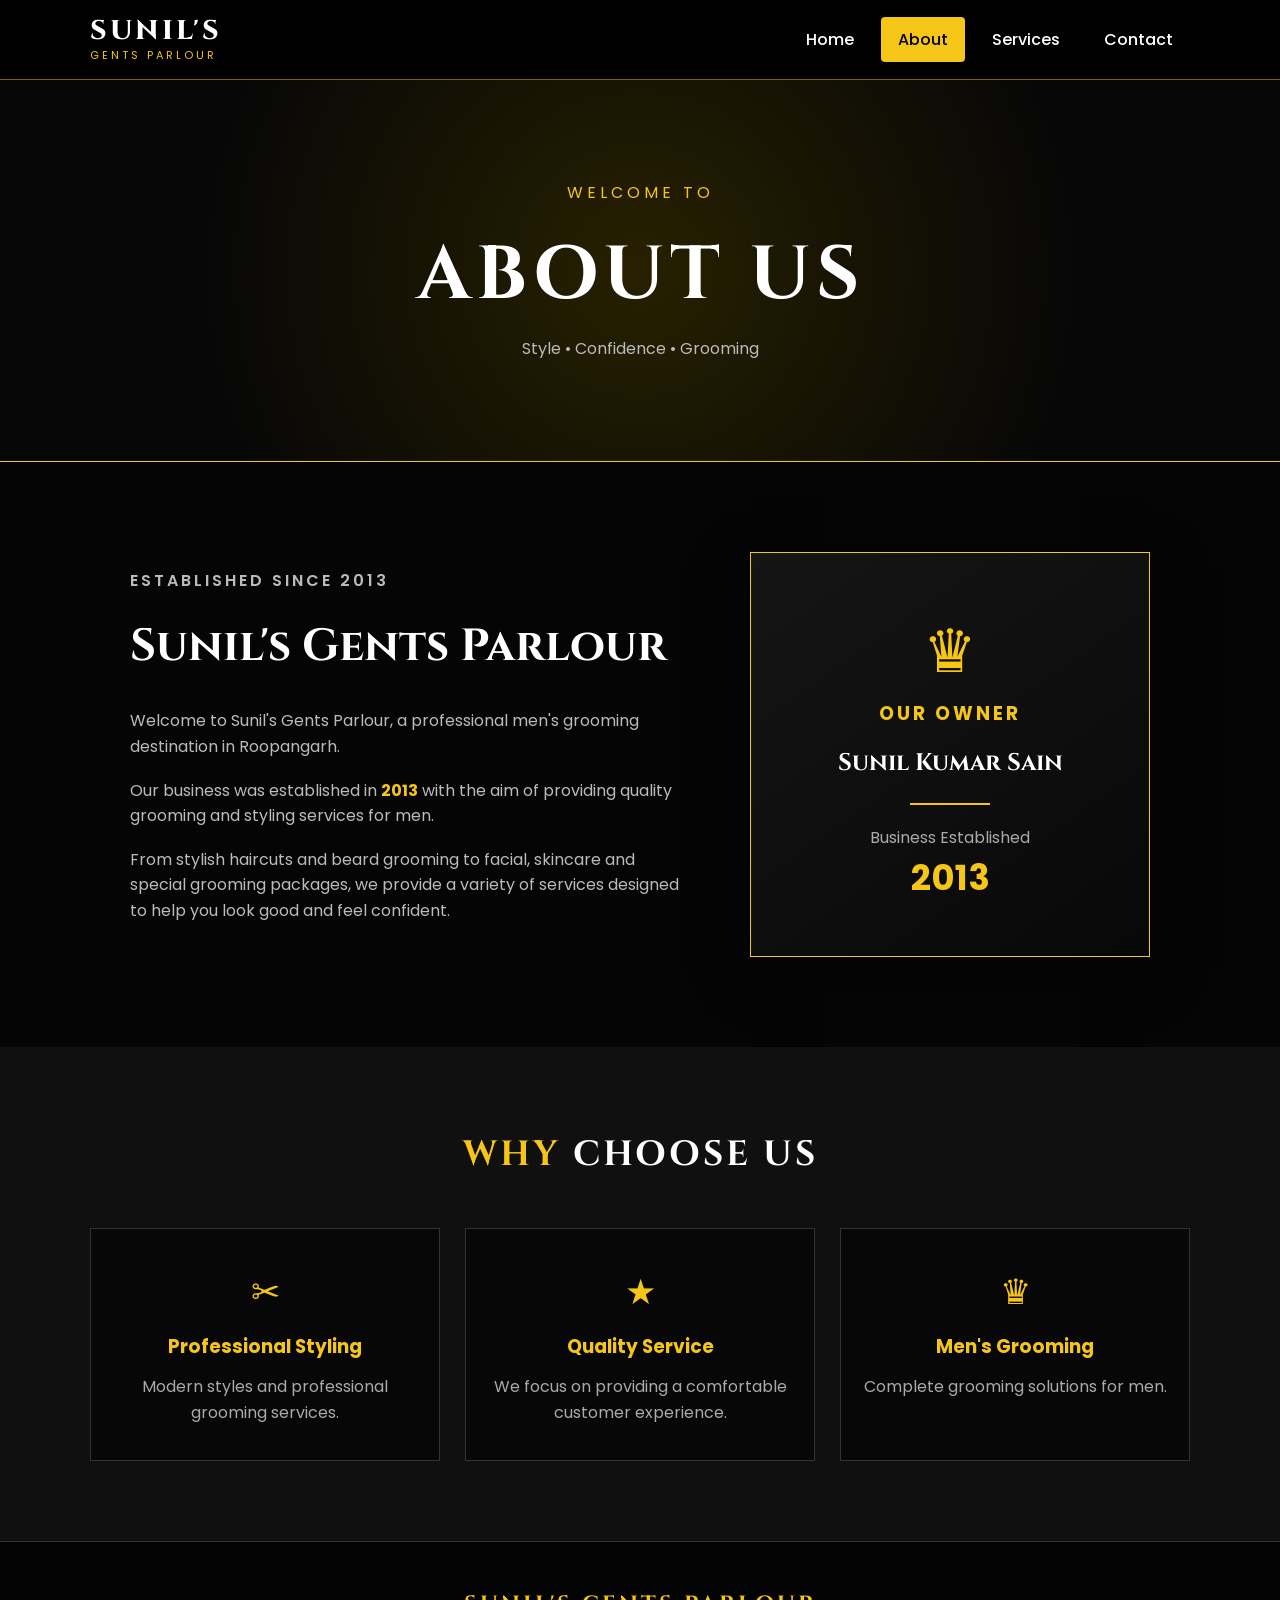
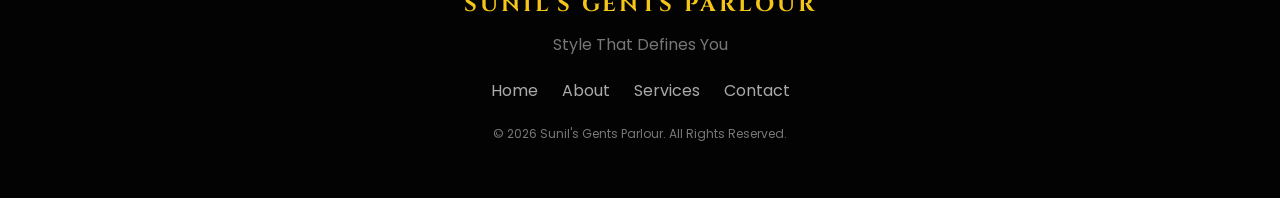
<file: about.html>
<!DOCTYPE html>
<html lang="en">
<head>
    <meta charset="UTF-8">
    <meta name="viewport" content="width=device-width, initial-scale=1.0">

    <title>About Us | Sunil's Gents Parlour</title>

    <link rel="stylesheet" href="style.css">

    <link rel="preconnect" href="https://fonts.googleapis.com">
    <link rel="preconnect" href="https://fonts.gstatic.com" crossorigin>
    <link href="https://fonts.googleapis.com/css2?family=Cinzel:wght@500;600;700;800&family=Poppins:wght@300;400;500;600;700&display=swap" rel="stylesheet">
</head>

<body>

<header class="header">

    <div class="logo">
        <span>SUNIL'S</span>
        <small>GENTS PARLOUR</small>
    </div>

    <button class="menu-btn" onclick="toggleMenu()">☰</button>

    <nav id="navMenu">
        <a href="index.html">Home</a>
        <a href="about.html" class="active">About</a>
        <a href="service.html">Services</a>
        <a href="contact.html">Contact</a>
    </nav>

</header>


<main>

    <section class="page-banner">
        <p>WELCOME TO</p>
        <h1>ABOUT US</h1>
        <span>Style • Confidence • Grooming</span>
    </section>


    <section class="about-section">

        <div class="about-content">

            <p class="gold-text">ESTABLISHED SINCE 2013</p>

            <h2>Sunil's Gents Parlour</h2>

            <p>
                Welcome to Sunil's Gents Parlour, a professional men's
                grooming destination in Roopangarh.
            </p>

            <p>
                Our business was established in <strong>2013</strong>
                with the aim of providing quality grooming and styling
                services for men.
            </p>

            <p>
                From stylish haircuts and beard grooming to facial,
                skincare and special grooming packages, we provide
                a variety of services designed to help you look good
                and feel confident.
            </p>

        </div>


        <div class="about-card">

            <div class="crown">♛</div>

            <h3>OUR OWNER</h3>

            <h2>Sunil Kumar Sain</h2>

            <div class="gold-line"></div>

            <p>Business Established</p>

            <strong>2013</strong>

        </div>

    </section>


    <section class="values">

        <div class="section-title">
            <span>WHY</span> CHOOSE US
        </div>

        <div class="value-grid">

            <div class="value-card">
                <span>✂</span>
                <h3>Professional Styling</h3>
                <p>Modern styles and professional grooming services.</p>
            </div>

            <div class="value-card">
                <span>★</span>
                <h3>Quality Service</h3>
                <p>We focus on providing a comfortable customer experience.</p>
            </div>

            <div class="value-card">
                <span>♛</span>
                <h3>Men's Grooming</h3>
                <p>Complete grooming solutions for men.</p>
            </div>

        </div>

    </section>

</main>


<footer>

    <div class="footer-logo">SUNIL'S GENTS PARLOUR</div>

    <p>Style That Defines You</p>

    <div class="footer-links">
        <a href="index.html">Home</a>
        <a href="about.html">About</a>
        <a href="service.html">Services</a>
        <a href="contact.html">Contact</a>
    </div>

    <p class="copyright">
        © 2026 Sunil's Gents Parlour. All Rights Reserved.
    </p>

</footer>


<script src="script.js"></script>

</body>
</html>
</file>
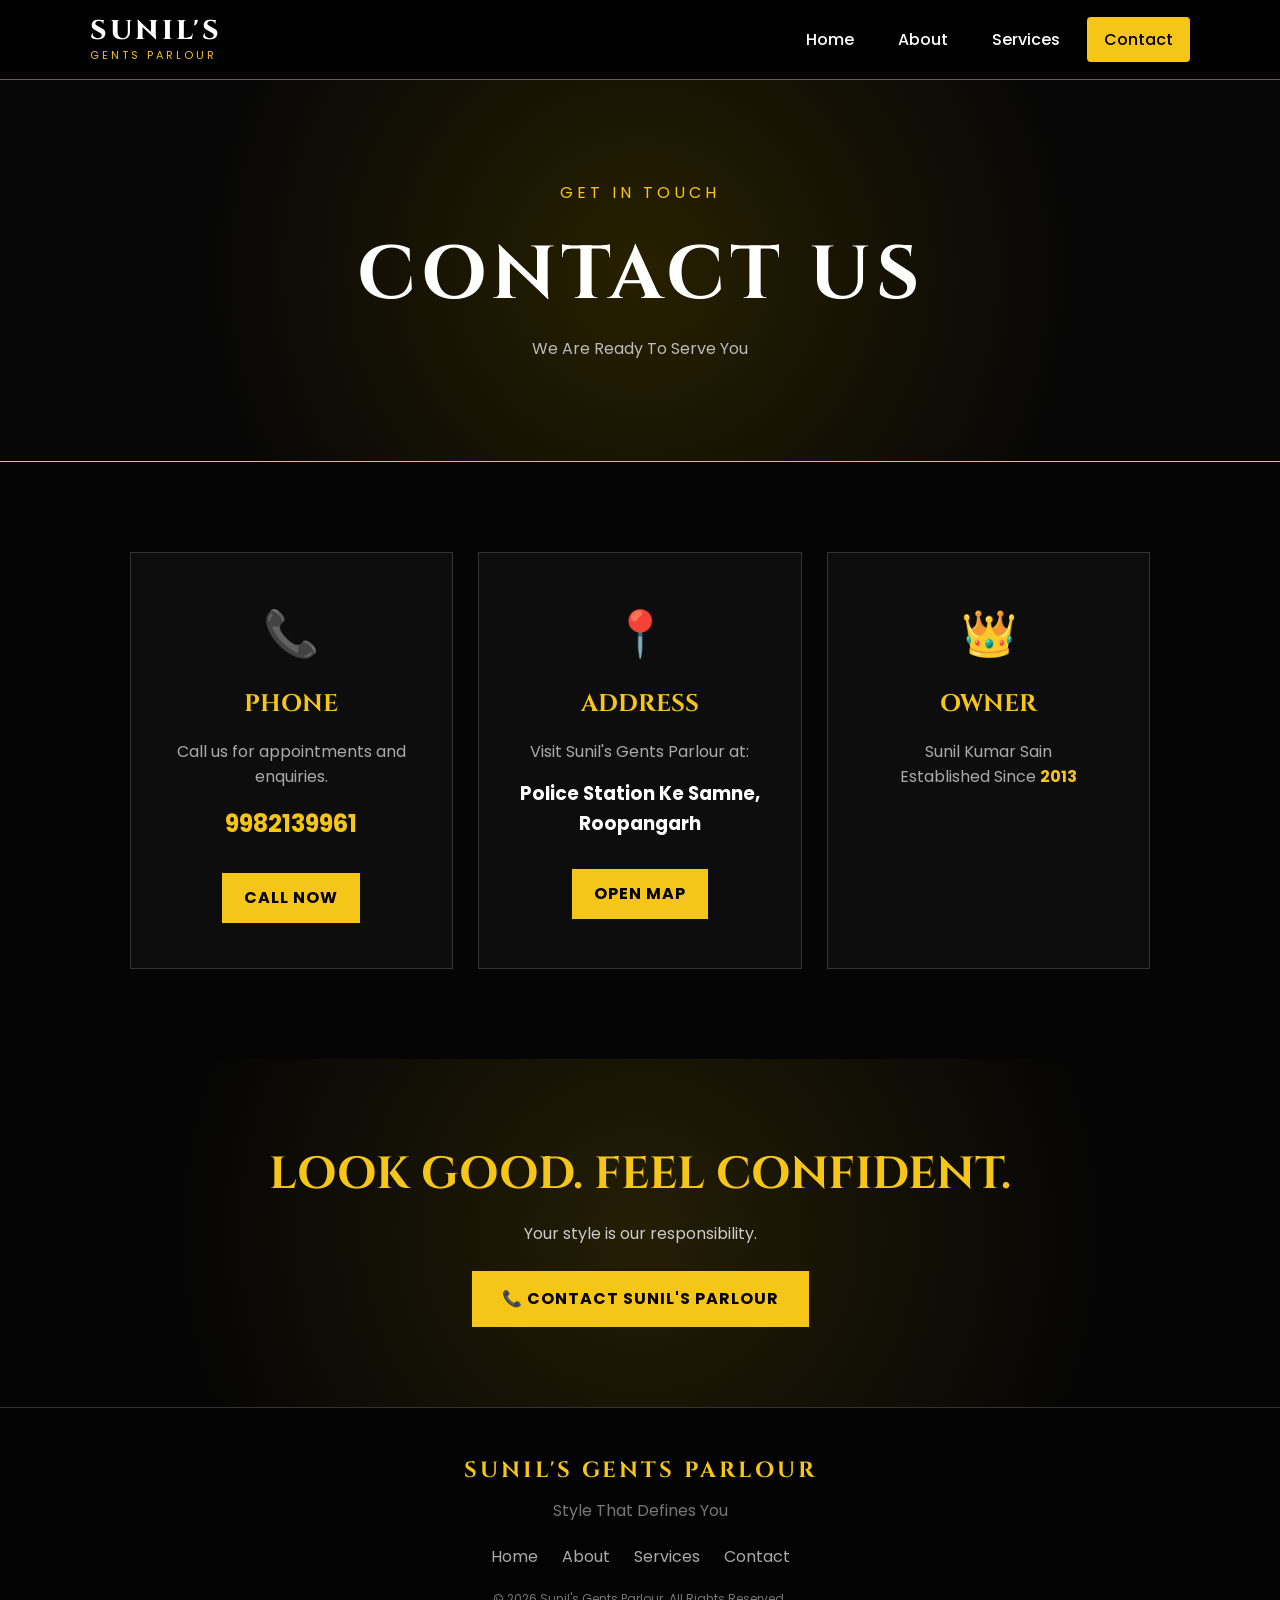
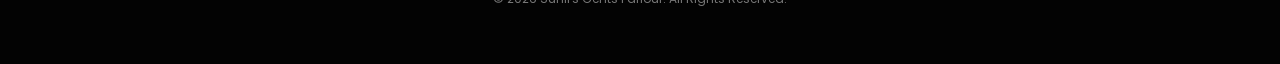
<file: contact.html>
<!DOCTYPE html>
<html lang="en">
<head>

    <meta charset="UTF-8">
    <meta name="viewport" content="width=device-width, initial-scale=1.0">

    <title>Contact | Sunil's Gents Parlour</title>

    <link rel="stylesheet" href="style.css">

    <link rel="preconnect" href="https://fonts.googleapis.com">
    <link rel="preconnect" href="https://fonts.gstatic.com" crossorigin>
    <link href="https://fonts.googleapis.com/css2?family=Cinzel:wght@500;600;700;800&family=Poppins:wght@300;400;500;600;700&display=swap" rel="stylesheet">

</head>

<body>

<header class="header">

    <div class="logo">
        <span>SUNIL'S</span>
        <small>GENTS PARLOUR</small>
    </div>

    <button class="menu-btn" onclick="toggleMenu()">☰</button>

    <nav id="navMenu">
        <a href="index.html">Home</a>
        <a href="about.html">About</a>
        <a href="service.html">Services</a>
        <a href="contact.html" class="active">Contact</a>
    </nav>

</header>


<main>

<section class="page-banner">

    <p>GET IN TOUCH</p>

    <h1>CONTACT US</h1>

    <span>We Are Ready To Serve You</span>

</section>


<section class="contact-section">


    <div class="contact-card">

        <div class="contact-icon">📞</div>

        <h2>PHONE</h2>

        <p>Call us for appointments and enquiries.</p>

        <a href="tel:9982139961" class="contact-link">
            9982139961
        </a>

        <a href="tel:9982139961" class="btn small-btn">
            CALL NOW
        </a>

    </div>


    <div class="contact-card">

        <div class="contact-icon">📍</div>

        <h2>ADDRESS</h2>

        <p>Visit Sunil's Gents Parlour at:</p>

        <h3>
            Police Station Ke Samne,<br>
            Roopangarh
        </h3>

        <a
            href="https://www.google.com/maps/search/?api=1&query=Police+Station+Ke+Samne+Roopangarh"
            target="_blank"
            class="btn small-btn">
            OPEN MAP
        </a>

    </div>


    <div class="contact-card">

        <div class="contact-icon">👑</div>

        <h2>OWNER</h2>

        <p>Sunil Kumar Sain</p>

        <p class="established">
            Established Since <strong>2013</strong>
        </p>

    </div>


</section>


<section class="contact-cta">

    <h2>LOOK GOOD. FEEL CONFIDENT.</h2>

    <p>
        Your style is our responsibility.
    </p>

    <a href="tel:9982139961" class="btn">
        📞 CONTACT SUNIL'S PARLOUR
    </a>

</section>

</main>


<footer>

    <div class="footer-logo">SUNIL'S GENTS PARLOUR</div>

    <p>Style That Defines You</p>

    <div class="footer-links">
        <a href="index.html">Home</a>
        <a href="about.html">About</a>
        <a href="service.html">Services</a>
        <a href="contact.html">Contact</a>
    </div>

    <p class="copyright">
        © 2026 Sunil's Gents Parlour. All Rights Reserved.
    </p>

</footer>


<script src="script.js"></script>

</body>
</html>
</file>
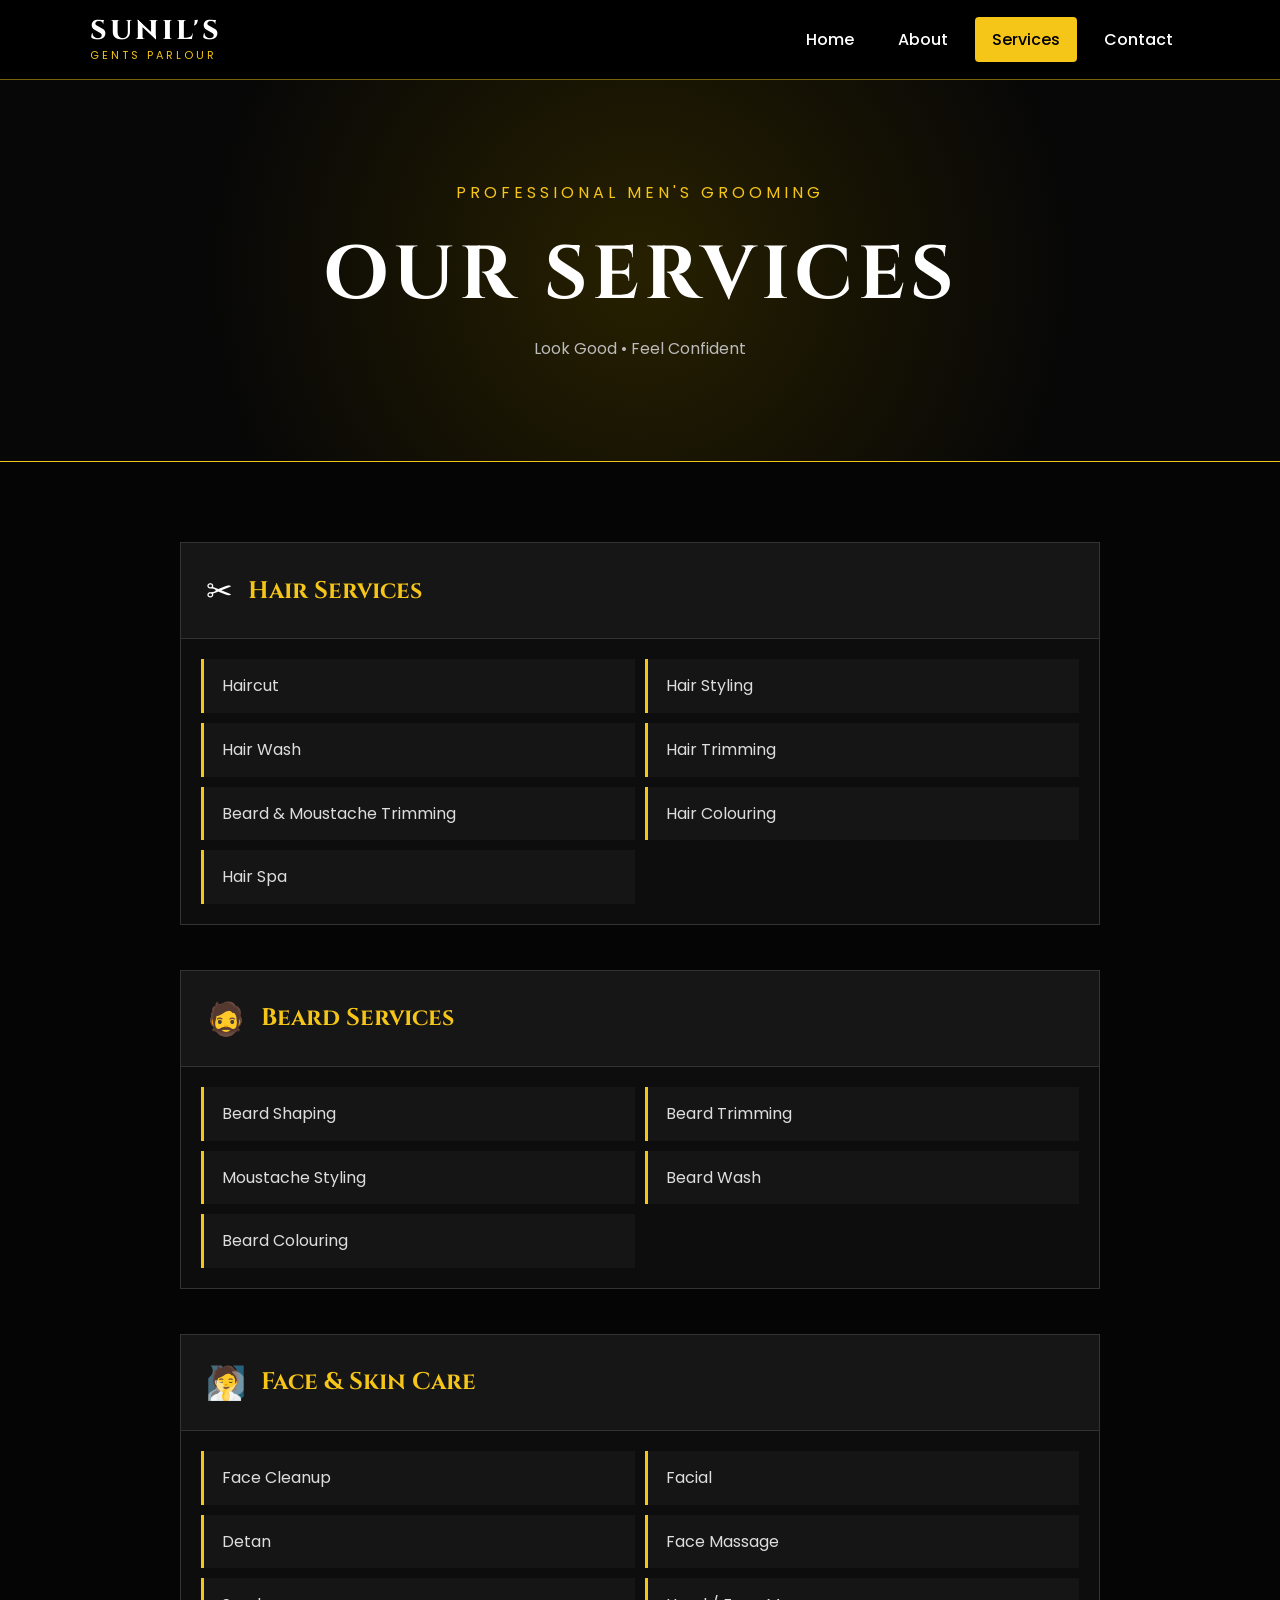
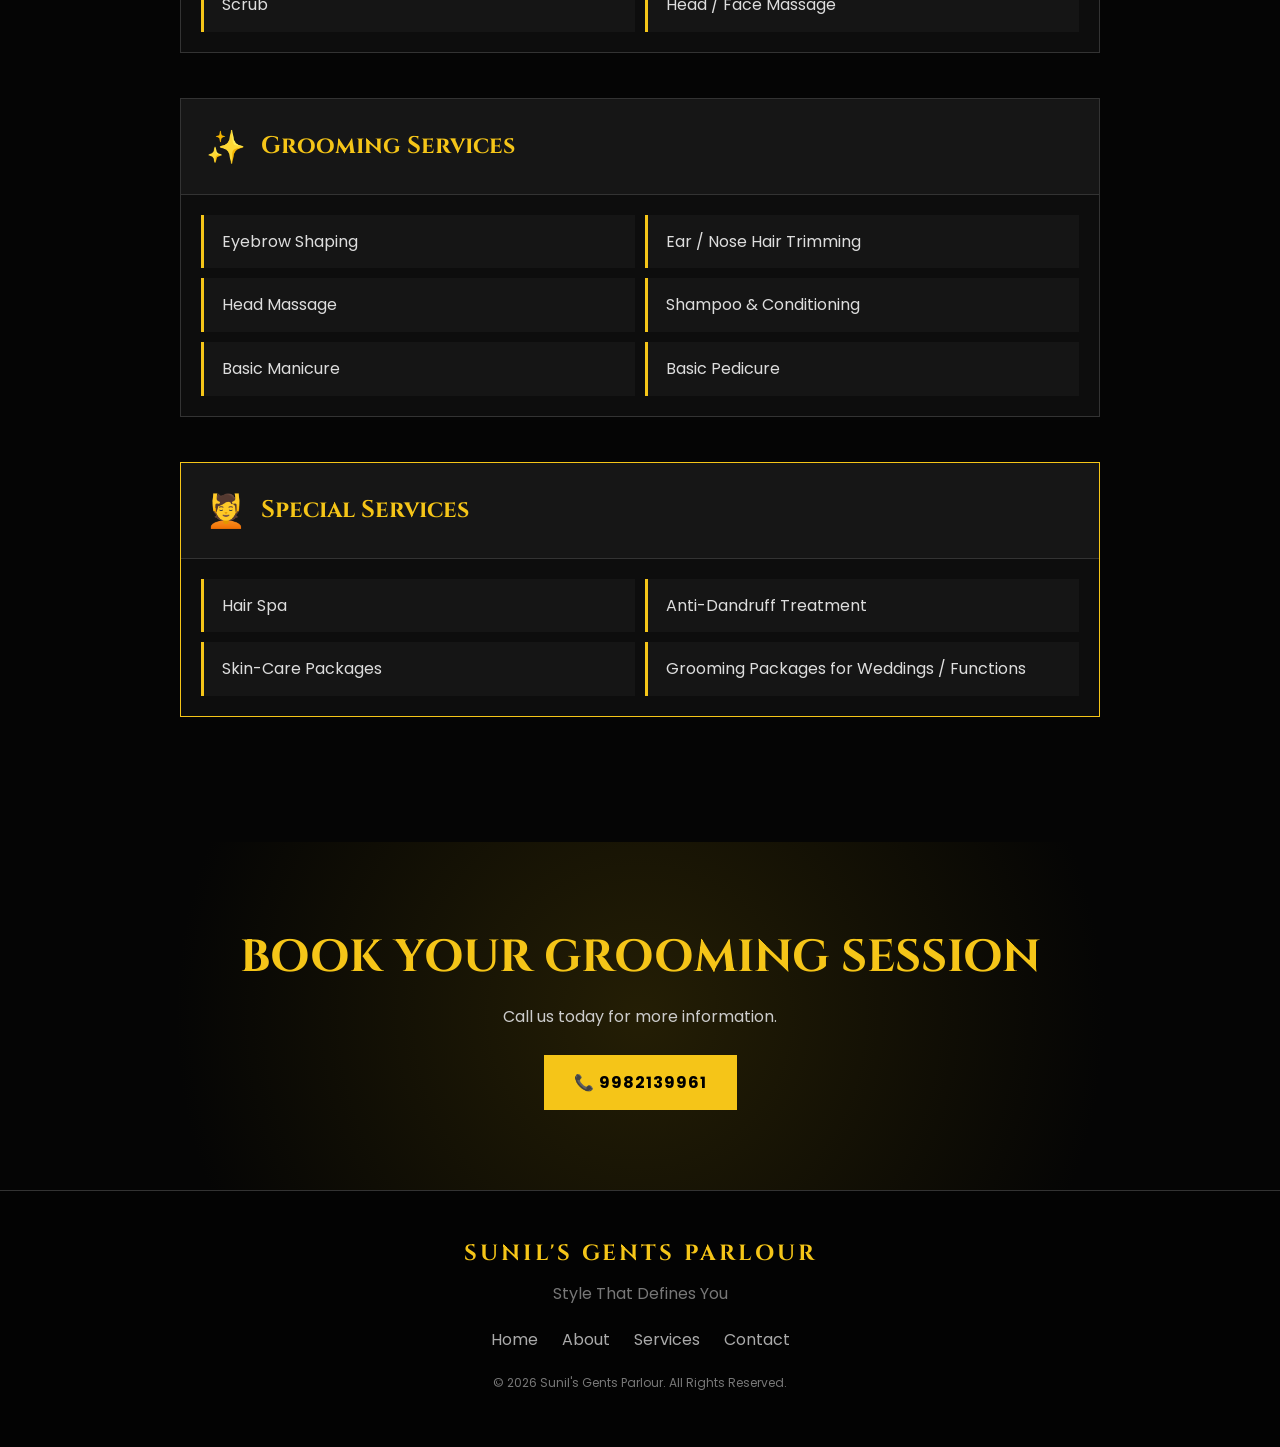
<file: service.html>
<!DOCTYPE html>
<html lang="en">
<head>

    <meta charset="UTF-8">
    <meta name="viewport" content="width=device-width, initial-scale=1.0">

    <title>Services | Sunil's Gents Parlour</title>

    <link rel="stylesheet" href="style.css">

    <link rel="preconnect" href="https://fonts.googleapis.com">
    <link rel="preconnect" href="https://fonts.gstatic.com" crossorigin>
    <link href="https://fonts.googleapis.com/css2?family=Cinzel:wght@500;600;700;800&family=Poppins:wght@300;400;500;600;700&display=swap" rel="stylesheet">

</head>

<body>

<header class="header">

    <div class="logo">
        <span>SUNIL'S</span>
        <small>GENTS PARLOUR</small>
    </div>

    <button class="menu-btn" onclick="toggleMenu()">☰</button>

    <nav id="navMenu">
        <a href="index.html">Home</a>
        <a href="about.html">About</a>
        <a href="service.html" class="active">Services</a>
        <a href="contact.html">Contact</a>
    </nav>

</header>


<main>

<section class="page-banner">

    <p>PROFESSIONAL MEN'S GROOMING</p>

    <h1>OUR SERVICES</h1>

    <span>Look Good • Feel Confident</span>

</section>


<section class="services-page">

    <!-- HAIR -->
    <div class="service-category">

        <div class="category-heading">
            <span>✂</span>
            <h2>Hair Services</h2>
        </div>

        <div class="service-list">

            <div>Haircut</div>
            <div>Hair Styling</div>
            <div>Hair Wash</div>
            <div>Hair Trimming</div>
            <div>Beard & Moustache Trimming</div>
            <div>Hair Colouring</div>
            <div>Hair Spa</div>

        </div>

    </div>


    <!-- BEARD -->
    <div class="service-category">

        <div class="category-heading">
            <span>🧔</span>
            <h2>Beard Services</h2>
        </div>

        <div class="service-list">

            <div>Beard Shaping</div>
            <div>Beard Trimming</div>
            <div>Moustache Styling</div>
            <div>Beard Wash</div>
            <div>Beard Colouring</div>

        </div>

    </div>


    <!-- FACE -->
    <div class="service-category">

        <div class="category-heading">
            <span>🧖</span>
            <h2>Face & Skin Care</h2>
        </div>

        <div class="service-list">

            <div>Face Cleanup</div>
            <div>Facial</div>
            <div>Detan</div>
            <div>Face Massage</div>
            <div>Scrub</div>
            <div>Head / Face Massage</div>

        </div>

    </div>


    <!-- GROOMING -->
    <div class="service-category">

        <div class="category-heading">
            <span>✨</span>
            <h2>Grooming Services</h2>
        </div>

        <div class="service-list">

            <div>Eyebrow Shaping</div>
            <div>Ear / Nose Hair Trimming</div>
            <div>Head Massage</div>
            <div>Shampoo & Conditioning</div>
            <div>Basic Manicure</div>
            <div>Basic Pedicure</div>

        </div>

    </div>


    <!-- SPECIAL -->
    <div class="service-category special-category">

        <div class="category-heading">
            <span>💆</span>
            <h2>Special Services</h2>
        </div>

        <div class="service-list">

            <div>Hair Spa</div>
            <div>Anti-Dandruff Treatment</div>
            <div>Skin-Care Packages</div>
            <div>Grooming Packages for Weddings / Functions</div>

        </div>

    </div>


</section>


<section class="cta">

    <h2>BOOK YOUR GROOMING SESSION</h2>

    <p>Call us today for more information.</p>

    <a href="tel:9982139961" class="btn">
        📞 9982139961
    </a>

</section>

</main>


<footer>

    <div class="footer-logo">SUNIL'S GENTS PARLOUR</div>

    <p>Style That Defines You</p>

    <div class="footer-links">
        <a href="index.html">Home</a>
        <a href="about.html">About</a>
        <a href="service.html">Services</a>
        <a href="contact.html">Contact</a>
    </div>

    <p class="copyright">
        © 2026 Sunil's Gents Parlour. All Rights Reserved.
    </p>

</footer>


<script src="script.js"></script>

</body>
</html>
</file>
<file: style.css>
/* =========================================
   SUNIL'S GENTS PARLOUR
   MAIN STYLESHEET
========================================= */

* {
    margin: 0;
    padding: 0;
    box-sizing: border-box;
}

:root {
    --gold: #f5c518;
    --gold-light: #ffe27a;
    --black: #050505;
    --dark: #0d0d0d;
    --dark2: #151515;
    --white: #ffffff;
    --gray: #bdbdbd;
}

html {
    scroll-behavior: smooth;
}

body {
    background: var(--black);
    color: var(--white);
    font-family: "Poppins", sans-serif;
    line-height: 1.6;
}


/* =========================================
   HEADER
========================================= */

.header {
    width: 100%;
    min-height: 80px;
    padding: 12px 7%;
    background: rgba(0, 0, 0, 0.96);
    border-bottom: 1px solid rgba(245, 197, 24, 0.5);

    display: flex;
    align-items: center;
    justify-content: space-between;

    position: sticky;
    top: 0;
    z-index: 1000;
}

.logo {
    display: flex;
    flex-direction: column;
    line-height: 1;
}

.logo span {
    color: var(--white);
    font-family: "Cinzel", serif;
    font-size: 27px;
    font-weight: 800;
    letter-spacing: 3px;
}

.logo small {
    color: var(--gold);
    font-size: 11px;
    letter-spacing: 3px;
    margin-top: 5px;
}

nav {
    display: flex;
    gap: 10px;
}

nav a {
    color: white;
    text-decoration: none;
    padding: 10px 17px;
    border-radius: 4px;
    font-weight: 500;
    transition: 0.3s;
}

nav a:hover,
nav a.active {
    background: var(--gold);
    color: #000;
}

.menu-btn {
    display: none;
    background: none;
    border: 1px solid var(--gold);
    color: var(--gold);
    font-size: 25px;
    padding: 4px 9px;
    cursor: pointer;
}


/* =========================================
   HERO
========================================= */

.hero {
    min-height: 650px;

    display: flex;
    justify-content: center;
    align-items: center;
    text-align: center;

    background:
        radial-gradient(circle at center, #282000 0%, #090909 45%, #000 100%);

    border-bottom: 2px solid var(--gold);

    position: relative;
}

.hero::before {
    content: "";
    position: absolute;
    inset: 25px;

    border: 1px solid rgba(245, 197, 24, 0.5);

    pointer-events: none;
}

.hero-content {
    position: relative;
    z-index: 2;
    padding: 30px;
}

.tagline {
    color: var(--gold);
    letter-spacing: 5px;
    font-size: 15px;
    margin-bottom: 20px;
}

.hero h1 {
    font-family: "Cinzel", serif;
    font-size: clamp(60px, 12vw, 140px);
    line-height: 0.9;
    letter-spacing: 8px;
    color: white;
    text-shadow: 4px 4px 0 #222;
}

.hero h2 {
    font-size: clamp(28px, 5vw, 60px);
    letter-spacing: 5px;
    color: var(--gold);
    margin: 15px 0;
}

.hero-text {
    font-size: 18px;
    letter-spacing: 3px;
    color: #ddd;
    margin: 20px 0 35px;
}

.hero-buttons {
    display: flex;
    justify-content: center;
    gap: 15px;
    flex-wrap: wrap;
}


/* =========================================
   BUTTONS
========================================= */

.btn {
    display: inline-block;

    padding: 13px 28px;

    background: var(--gold);
    color: #000;

    border: 2px solid var(--gold);

    text-decoration: none;

    font-weight: 700;
    letter-spacing: 1px;

    transition: 0.3s;

    cursor: pointer;
}

.btn:hover {
    background: transparent;
    color: var(--gold);
    transform: translateY(-3px);
}

.btn-outline {
    background: transparent;
    color: var(--gold);
}

.small-btn {
    margin-top: 15px;
    padding: 10px 20px;
}


/* =========================================
   SECTION TITLES
========================================= */

.section-title {
    text-align: center;
    font-family: "Cinzel", serif;
    font-size: 35px;
    font-weight: 700;
    letter-spacing: 3px;
    margin-bottom: 45px;
}

.section-title span {
    color: var(--gold);
}


/* =========================================
   POSTER
========================================= */

.poster-section {
    padding: 80px 7%;
    background: #080808;
}

.poster-container {
    max-width: 750px;
    margin: auto;

    border: 2px solid var(--gold);
    padding: 8px;

    box-shadow:
        0 0 20px rgba(245, 197, 24, 0.15);
}

.poster-container img {
    width: 100%;
    display: block;
}


/* =========================================
   QUICK SERVICES
========================================= */

.quick-services {
    padding: 80px 7%;
    background: #101010;
}

.service-grid {
    max-width: 1200px;
    margin: auto;

    display: grid;
    grid-template-columns: repeat(4, 1fr);
    gap: 20px;
}

.service-card {
    padding: 35px 20px;
    text-align: center;

    background: #080808;

    border: 1px solid #333;

    transition: 0.3s;
}

.service-card:hover {
    border-color: var(--gold);
    transform: translateY(-8px);
    box-shadow: 0 10px 30px rgba(245, 197, 24, 0.12);
}

.service-icon {
    font-size: 40px;
    margin-bottom: 15px;
}

.service-card h3 {
    color: var(--gold);
    margin-bottom: 10px;
}

.service-card p {
    color: var(--gray);
    font-size: 14px;
}

.center-btn {
    text-align: center;
    margin-top: 40px;
}


/* =========================================
   OWNER
========================================= */

.owner-section {
    padding: 70px 10%;

    display: flex;
    justify-content: space-between;
    align-items: center;
    gap: 30px;

    background:
        linear-gradient(135deg, #111 50%, #1b1705 100%);

    border-top: 1px solid #333;
    border-bottom: 1px solid #333;
}

.small-heading {
    color: var(--gold);
    letter-spacing: 4px;
}

.owner-section h2 {
    font-family: "Cinzel", serif;
    font-size: 40px;
    margin: 5px 0 10px;
}

.owner-section p {
    color: var(--gray);
}

.owner-badge {
    width: 130px;
    height: 130px;

    border: 3px solid var(--gold);
    border-radius: 50%;

    display: flex;
    flex-direction: column;
    align-items: center;
    justify-content: center;

    color: var(--gold);
}

.owner-badge strong {
    font-size: 18px;
}

.owner-badge span {
    font-size: 35px;
    font-weight: 800;
}


/* =========================================
   CTA
========================================= */

.cta,
.contact-cta {
    text-align: center;
    padding: 80px 20px;

    background:
        radial-gradient(circle, #241e05, #050505 70%);
}

.cta h2,
.contact-cta h2 {
    font-family: "Cinzel", serif;
    color: var(--gold);
    font-size: clamp(25px, 5vw, 45px);
    margin-bottom: 10px;
}

.cta p,
.contact-cta p {
    color: #ccc;
    margin-bottom: 25px;
}


/* =========================================
   PAGE BANNER
========================================= */

.page-banner {
    padding: 100px 20px;
    text-align: center;

    background:
        radial-gradient(circle, #272000, #070707 65%);

    border-bottom: 1px solid var(--gold);
}

.page-banner p {
    color: var(--gold);
    letter-spacing: 4px;
    margin-bottom: 10px;
}

.page-banner h1 {
    font-family: "Cinzel", serif;
    font-size: clamp(40px, 8vw, 75px);
    letter-spacing: 5px;
}

.page-banner span {
    color: #bbb;
}


/* =========================================
   ABOUT
========================================= */

.about-section {
    max-width: 1200px;
    margin: auto;
    padding: 90px 7%;

    display: grid;
    grid-template-columns: 1.4fr 1fr;
    gap: 60px;
    align-items: center;
}

.gold-text {
    color: var(--gold);
    letter-spacing: 3px;
    font-weight: 600;
}

.about-content h2 {
    font-family: "Cinzel", serif;
    font-size: 45px;
    margin: 15px 0 25px;
}

.about-content p {
    color: #bbb;
    margin-bottom: 18px;
}

.about-content strong {
    color: var(--gold);
}

.about-card {
    text-align: center;
    padding: 50px 30px;

    border: 1px solid var(--gold);
    background: linear-gradient(145deg, #151515, #080808);

    box-shadow: 0 15px 50px rgba(0, 0, 0, 0.5);
}

.crown {
    color: var(--gold);
    font-size: 60px;
}

.about-card h3 {
    letter-spacing: 3px;
    color: var(--gold);
}

.about-card h2 {
    font-family: "Cinzel", serif;
    margin: 15px 0;
}

.about-card p {
    color: #aaa;
}

.about-card strong {
    color: var(--gold);
    font-size: 35px;
}

.gold-line {
    width: 80px;
    height: 2px;
    background: var(--gold);
    margin: 20px auto;
}


/* =========================================
   VALUES
========================================= */

.values {
    padding: 80px 7%;
    background: #101010;
}

.value-grid {
    max-width: 1100px;
    margin: auto;

    display: grid;
    grid-template-columns: repeat(3, 1fr);
    gap: 25px;
}

.value-card {
    text-align: center;
    padding: 35px 20px;
    border: 1px solid #333;
    background: #070707;
}

.value-card span {
    font-size: 35px;
    color: var(--gold);
}

.value-card h3 {
    color: var(--gold);
    margin: 12px 0;
}

.value-card p {
    color: #aaa;
}


/* =========================================
   SERVICES PAGE
========================================= */

.services-page {
    max-width: 1100px;
    margin: auto;
    padding: 80px 7%;
}

.service-category {
    margin-bottom: 45px;

    background: #0d0d0d;

    border: 1px solid #333;

    transition: 0.3s;
}

.service-category:hover {
    border-color: var(--gold);
}

.category-heading {
    padding: 22px 25px;

    display: flex;
    align-items: center;
    gap: 15px;

    background: #161616;

    border-bottom: 1px solid #333;
}

.category-heading span {
    font-size: 32px;
}

.category-heading h2 {
    color: var(--gold);
    font-family: "Cinzel", serif;
}

.service-list {
    padding: 20px;

    display: grid;
    grid-template-columns: repeat(2, 1fr);
    gap: 10px;
}

.service-list div {
    padding: 14px 18px;

    background: #151515;

    border-left: 3px solid var(--gold);

    color: #ddd;

    transition: 0.3s;
}

.service-list div:hover {
    background: #211c07;
    color: var(--gold);
    padding-left: 25px;
}

.special-category {
    border-color: var(--gold);
}


/* =========================================
   CONTACT
========================================= */

.contact-section {
    max-width: 1200px;
    margin: auto;
    padding: 90px 7%;

    display: grid;
    grid-template-columns: repeat(3, 1fr);
    gap: 25px;
}

.contact-card {
    text-align: center;
    padding: 45px 25px;

    background: #0d0d0d;

    border: 1px solid #333;

    transition: 0.3s;
}

.contact-card:hover {
    border-color: var(--gold);
    transform: translateY(-7px);
}

.contact-icon {
    font-size: 45px;
    margin-bottom: 15px;
}

.contact-card h2 {
    color: var(--gold);
    font-family: "Cinzel", serif;
    margin-bottom: 15px;
}

.contact-card p {
    color: #aaa;
}

.contact-card h3 {
    color: white;
    margin: 15px 0;
}

.contact-link {
    display: block;
    color: var(--gold);
    font-size: 24px;
    font-weight: 700;
    text-decoration: none;
    margin: 15px 0;
}

.established strong {
    color: var(--gold);
}


/* =========================================
   FOOTER
========================================= */

footer {
    padding: 45px 20px;
    text-align: center;

    background: #030303;

    border-top: 1px solid #333;
}

.footer-logo {
    color: var(--gold);
    font-family: "Cinzel", serif;
    font-weight: 700;
    letter-spacing: 3px;
    font-size: 22px;
}

footer p {
    color: #777;
    margin: 10px 0;
}

.footer-links {
    margin: 20px 0;
}

.footer-links a {
    color: #aaa;
    text-decoration: none;
    margin: 0 10px;
}

.footer-links a:hover {
    color: var(--gold);
}

.copyright {
    font-size: 12px;
}


/* =========================================
   RESPONSIVE DESIGN
========================================= */

@media (max-width: 900px) {

    .service-grid {
        grid-template-columns: repeat(2, 1fr);
    }

    .about-section {
        grid-template-columns: 1fr;
    }

    .value-grid {
        grid-template-columns: 1fr;
    }

    .contact-section {
        grid-template-columns: 1fr;
    }

}


@media (max-width: 700px) {

    .header {
        padding: 12px 5%;
    }

    .logo span {
        font-size: 21px;
    }

    .logo small {
        font-size: 8px;
    }

    .menu-btn {
        display: block;
    }

    nav {
        display: none;

        position: absolute;

        top: 78px;
        left: 0;

        width: 100%;

        flex-direction: column;

        background: #050505;

        padding: 15px;
        border-bottom: 1px solid var(--gold);
    }

    nav.show {
        display: flex;
    }

    nav a {
        text-align: center;
    }

    .hero {
        min-height: 570px;
    }

    .hero::before {
        inset: 15px;
    }

    .hero h1 {
        letter-spacing: 3px;
    }

    .hero h2 {
        letter-spacing: 2px;
    }

    .tagline {
        font-size: 11px;
        letter-spacing: 3px;
    }

    .hero-text {
        font-size: 14px;
        letter-spacing: 1px;
    }

    .service-grid {
        grid-template-columns: 1fr;
    }

    .owner-section {
        flex-direction: column;
        text-align: center;
    }

    .section-title {
        font-size: 28px;
    }

    .about-content h2 {
        font-size: 34px;
    }

    .service-list {
        grid-template-columns: 1fr;
    }

    .page-banner {
        padding: 70px 20px;
    }

    .poster-section,
    .quick-services,
    .values {
        padding-left: 5%;
        padding-right: 5%;
    }

    .footer-links a {
        display: inline-block;
        margin: 5px;
    }

}
</file>
